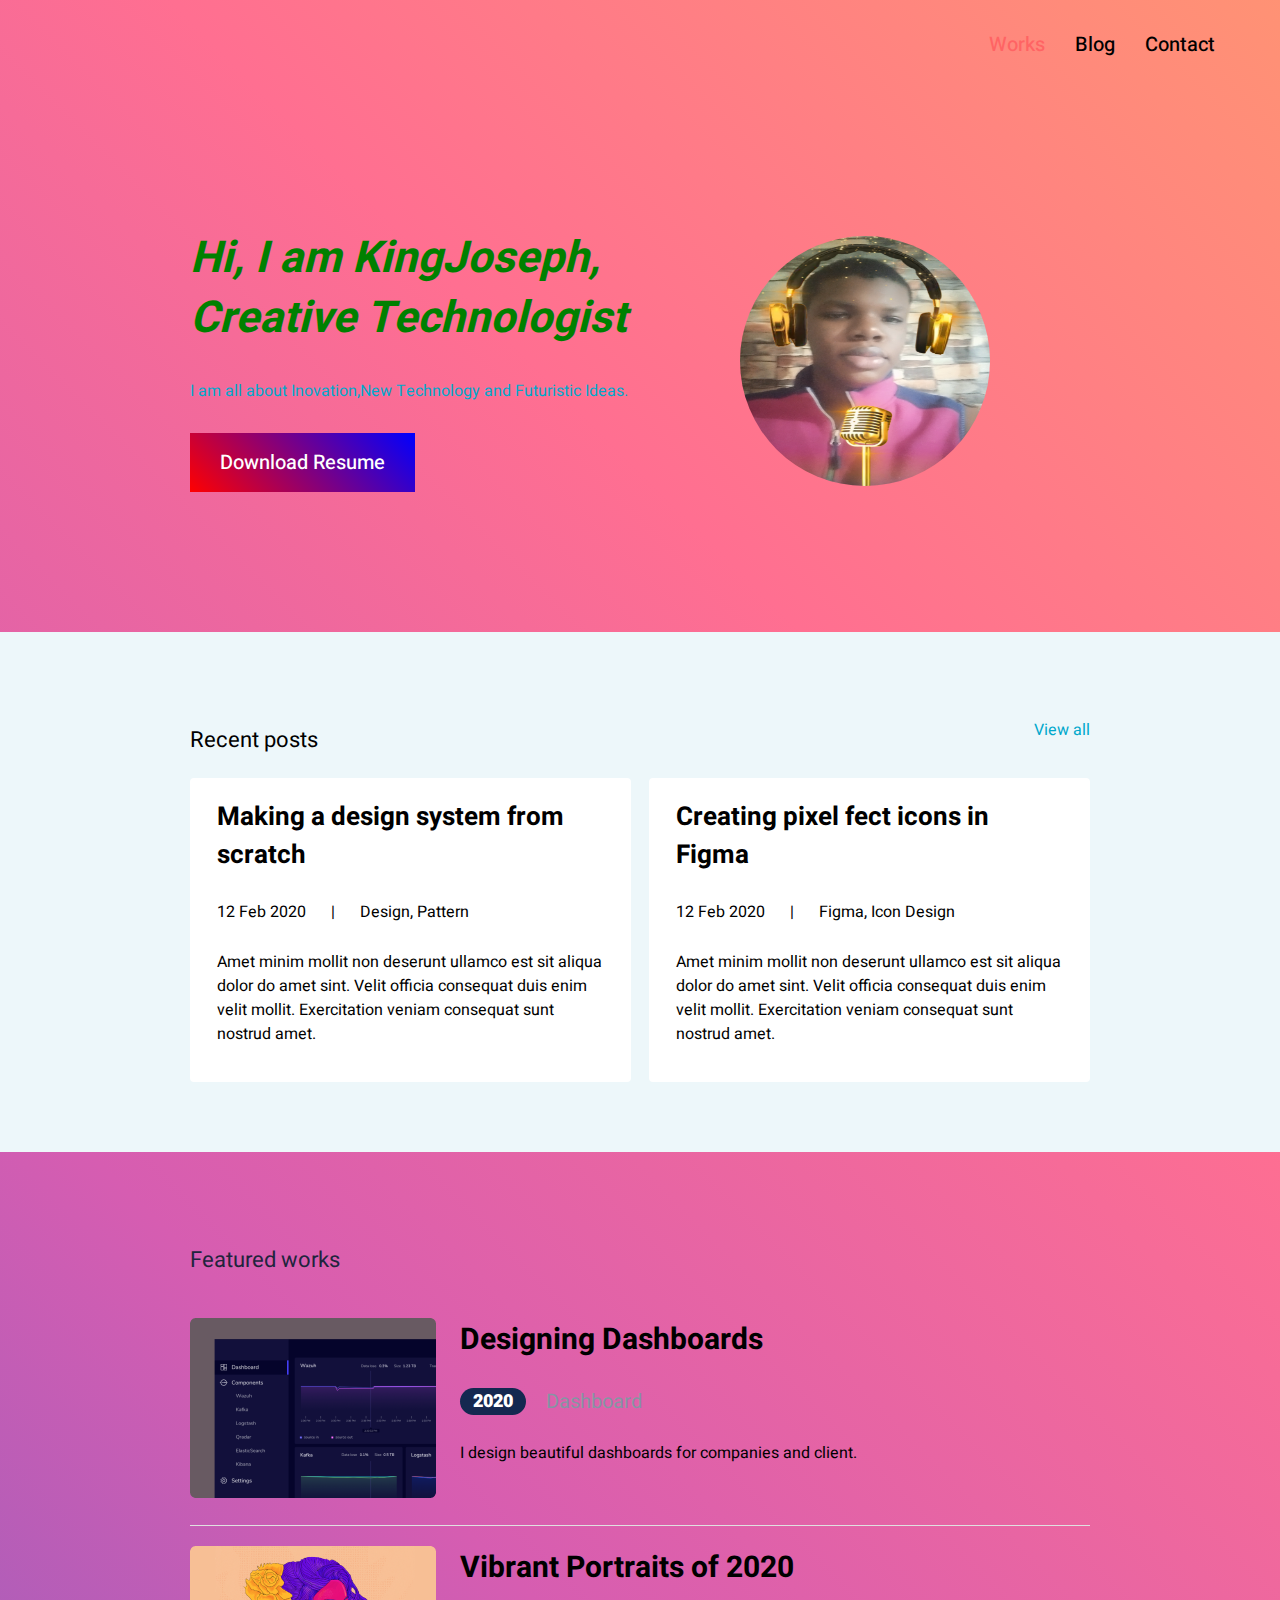
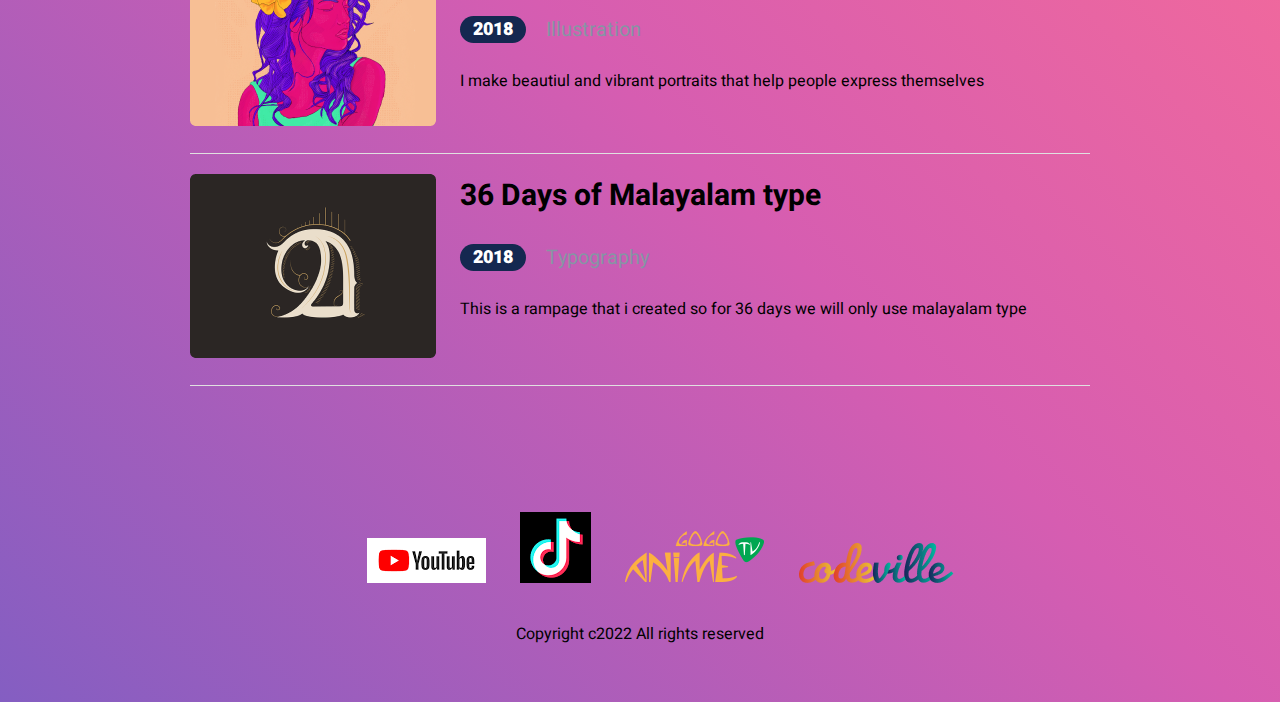
<file: index.html>
<!DOCTYPE html>
<html lang="en">
  <head>
    <meta charset="utf-8" />
    <link rel="icon" href="%PUBLIC_URL%/favicon.ico" />
    <meta name="viewport" content="width=device-width, initial-scale=1" />
    <meta name="theme-color" content="#000000" />
    <meta
      name="description"
      content=""
    />
    <link rel="stylesheet" href="style.css" />  
    <!-- GOOGLE FONT HEEBO   -->

    <link rel="preconnect" href="https://fonts.googleapis.com">
    <link rel="preconnect" href="https://fonts.gstatic.com" crossorigin>
    <link href="https://fonts.googleapis.com/css2?family=Heebo:wght@400;500;600;700&display=swap" rel="stylesheet">

   
    <script>
        let d= 'enable cookies';
        alert ("Do you want to "+d);
    </script>
    
    <title>My Portofolio</title>
  </head>
  <body>
    <header class="home-header">
        <nav>
            <ul class="home-ul">
                <a><li class="active">Works</li></a>
                <a href="#blog" ><li>Blog</li></a> 
                <a href="#contact" ><li>Contact</li></a>
            </ul>
        </nav>
    </header>

    <div class="hamburger-wrapper">
        <span class="hamburger" >☰</span>
    </div>


    <!-- <main class="home-main"> -->

        <section class="sect-one">
            <div>
                <h1 class="banner-head" >Hi, I am KingJoseph, Creative Technologist</h1>
                <p class="banner-p">I am all about Inovation,New Technology and Futuristic Ideas.</p>
                <button id="banner-button">Download Resume</button>
            </div>
            <div>
                <img class="prof-img" src="images (22).jpg" alt="profile" />
            </div>
        </section>

        <section class="sect-two">
            <div class="sect-two-head">
                <p>Recent posts</p>
                <p>View all</p>
            </div>
            <div class="sect-two-wrapper" >
                <div>
                    <div>
                        <h3>Making a design system from scratch</h3>
                    </div>
                    <div class="sect-two-date">
                        <p>12 Feb 2020</p> 
                        <p> | </p> 
                        <p>Design, Pattern</p>
                    </div>
                    <div>
                        <p>Amet minim mollit non deserunt ullamco est sit aliqua dolor do amet sint. Velit officia consequat duis enim velit mollit. Exercitation veniam consequat sunt nostrud amet.</p>
                    </div>
                </div>
                <div>
                    <div>
                        <h3>Creating pixel fect icons in Figma</h3>
                    </div>
                    <div class="sect-two-date">
                        <p>12 Feb 2020 </p>
                        <p> |</p> 
                        <p>Figma, Icon Design</p>
                    </div>
                    <div>
                        <p>Amet minim mollit non deserunt ullamco est sit aliqua dolor do amet sint. Velit officia consequat duis enim velit mollit. Exercitation veniam consequat sunt nostrud amet.</p>
                    </div>
                </div>
            </div>
        </section>

        <section id="blog" class="sect-three" >
            <p>Featured works</p>
            <div>
                <div>
                    <img class="sect-three-img" src="one.png" alt="dashboard" />
                </div>
                <div>
                    <h5>Designing Dashboards</h5>
                    <div class="sect-three-date"><p>2020</p> <p>Dashboard</p></div>
                    <p>I design beautiful dashboards for companies and client.</p>
                </div>
            </div>
            <div>
                <div>
                    <img src="two.png" alt="girl" />
                </div>
                <div>
                    <h5>Vibrant Portraits of 2020</h5>
                    <div class="sect-three-date"><p>2018</p> <p>Illustration</p></div>
                    <p>I make beautiul and vibrant portraits that help people express themselves</p>
                </div>
            </div>
            <div>
                <div>
                    <img src="three.png" alt="a" />
                </div>
                <div>
                    <h5>36 Days of Malayalam type</h5>
                    <div class="sect-three-date"><p>2018</p> <p>Typography</p></div>
                    <p>This is a rampage that i created so for 36 days we will only use malayalam type</p>
                </div>
            </div>
        </section>

    <!-- </main> -->


    <footer id="contact" class="footer">
        <ul>
            <a href="https://youtube.com"target="_blank"><img class="footer-icons" src="download (2).png"alt="youtube.com"></a>
            <a href="https://tiktok.com"target="_blank"><img class="footer-icons" src="download (1).png"alt="youtube.com"></a>
            <a href="https://gogoanime.so"target="_blank"><img class="footer-icons" src="logo.png"alt="youtube.com"></a>
                    <a href="https://genesystechhub.com"target="_blank"><img class="footer-icons" src="download (3).png"alt="youtube.com"></a>
                </ul>

        <p>Copyright c2022 All rights reserved </p>
    </footer>
   
   
  </body>
</html>
</file>
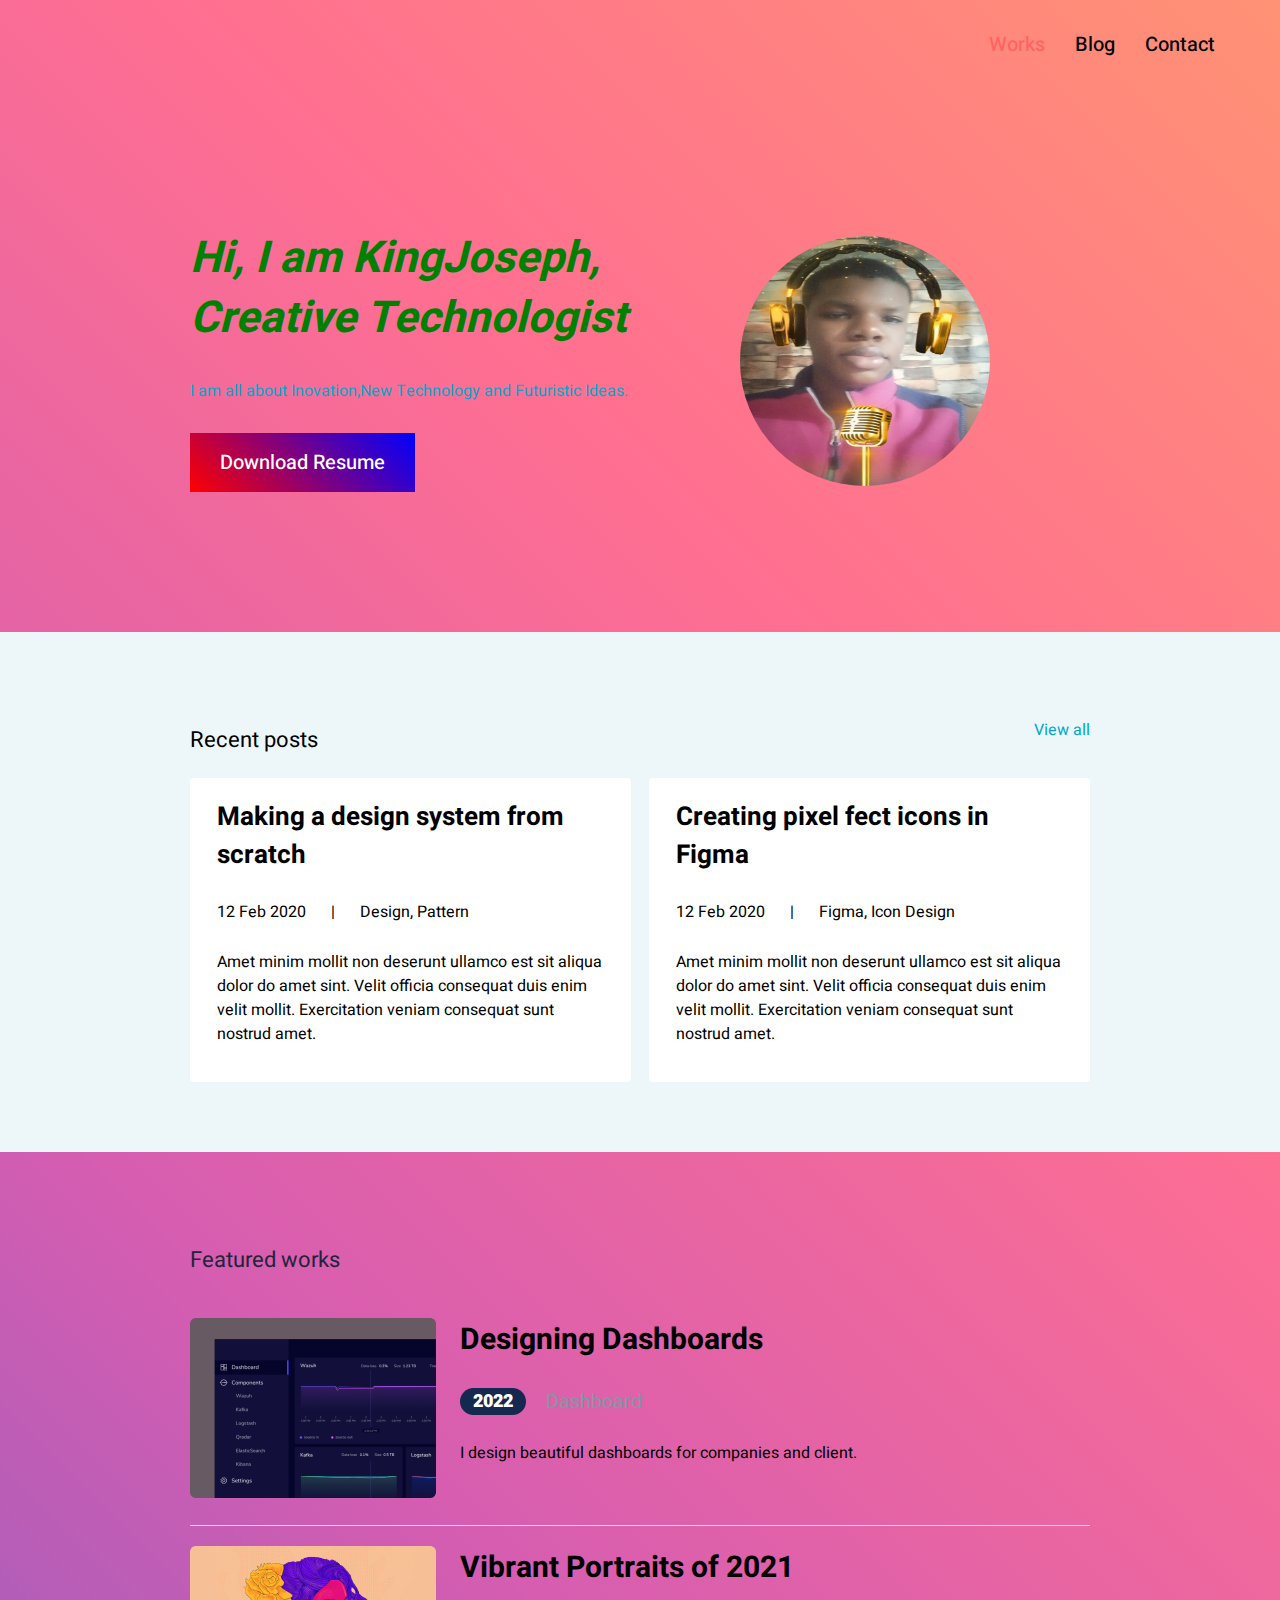
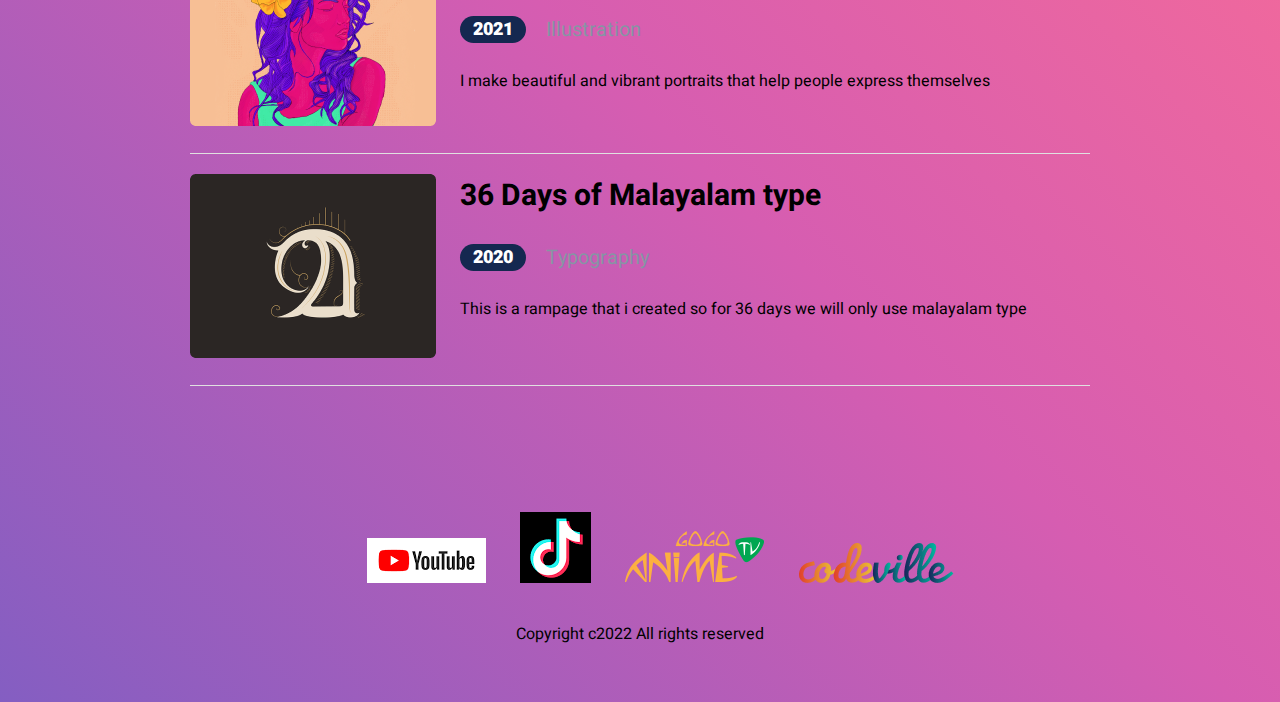
<file: PortoFolio/home.html>
<!DOCTYPE html>
<html lang="en">
  <head>
    <meta charset="utf-8" />
    <link rel="icon" href="%PUBLIC_URL%/favicon.ico" />
    <meta name="viewport" content="width=device-width, initial-scale=1" />
    <meta name="theme-color" content="#000000" />
    <meta
      name="description"
      content=""
    />
    <link rel="stylesheet" href="style.css" />  
    <!-- GOOGLE FONT HEEBO   -->

    <link rel="preconnect" href="https://fonts.googleapis.com">
    <link rel="preconnect" href="https://fonts.gstatic.com" crossorigin>
    <link href="https://fonts.googleapis.com/css2?family=Heebo:wght@400;500;600;700&display=swap" rel="stylesheet">

   
    <script>
        let d= 'enable cookies';
        alert ("Do you want to "+d);
    </script>
    
    <title>My Portofolio</title>
  </head>
  <body>
    <header class="home-header">
        <nav>
            <ul class="home-ul">
                <a><li class="active">Works</li></a>
                <a href="#blog" ><li>Blog</li></a> 
                <a href="#contact" ><li>Contact</li></a>
            </ul>
        </nav>
    </header>

    <div class="hamburger-wrapper">
        <span class="hamburger" >☰</span>
    </div>


    <!-- <main class="home-main"> -->

        <section class="sect-one">
            <div>
                <h1 class="banner-head" >Hi, I am KingJoseph, Creative Technologist</h1>
                <p class="banner-p">I am all about Inovation,New Technology and Futuristic Ideas.</p>
                <button id="banner-button">Download Resume</button>
            </div>
            <div>
                <img class="prof-img" src="images (22).jpg" alt="profile" />
            </div>
        </section>

        <section class="sect-two">
            <div class="sect-two-head">
                <p>Recent posts</p>
                <p>View all</p>
            </div>
            <div class="sect-two-wrapper" >
                <div>
                    <div>
                        <h3>Making a design system from scratch</h3>
                    </div>
                    <div class="sect-two-date">
                        <p>12 Feb 2020</p> 
                        <p> | </p> 
                        <p>Design, Pattern</p>
                    </div>
                    <div>
                        <p>Amet minim mollit non deserunt ullamco est sit aliqua dolor do amet sint. Velit officia consequat duis enim velit mollit. Exercitation veniam consequat sunt nostrud amet.</p>
                    </div>
                </div>
                <div>
                    <div>
                        <h3>Creating pixel fect icons in Figma</h3>
                    </div>
                    <div class="sect-two-date">
                        <p>12 Feb 2020 </p>
                        <p> |</p> 
                        <p>Figma, Icon Design</p>
                    </div>
                    <div>
                        <p>Amet minim mollit non deserunt ullamco est sit aliqua dolor do amet sint. Velit officia consequat duis enim velit mollit. Exercitation veniam consequat sunt nostrud amet.</p>
                    </div>
                </div>
            </div>
        </section>

        <section id="blog" class="sect-three" >
            <p>Featured works</p>
            <div>
                <div>
                    <img class="sect-three-img" src="one.png" alt="dashboard" />
                </div>
                <div>
                    <h5>Designing Dashboards</h5>
                    <div class="sect-three-date"><p>2022</p> <p>Dashboard</p></div>
                    <p>I design beautiful dashboards for companies and client.</p>
                </div>
            </div>
            <div>
                <div>
                    <img src="two.png" alt="girl" />
                </div>
                <div>
                    <h5>Vibrant Portraits of 2021</h5>
                    <div class="sect-three-date"><p>2021</p> <p>Illustration</p></div>
                    <p>I make beautiful and vibrant portraits that help people express themselves</p>
                </div>
            </div>
            <div>
                <div>
                    <img src="three.png" alt="a" />
                </div>
                <div>
                    <h5>36 Days of Malayalam type</h5>
                    <div class="sect-three-date"><p>2020</p> <p>Typography</p></div>
                    <p>This is a rampage that i created so for 36 days we will only use malayalam type</p>
                </div>
            </div>
        </section>

    <!-- </main> -->


    <footer id="contact" class="footer">
        <ul>
            <a href="https://youtube.com"target="_blank"><img class="footer-icons" src="download (2).png"alt="youtube.com"></a>
            <a href="https://tiktok.com"target="_blank"><img class="footer-icons" src="download (1).png"alt="youtube.com"></a>
            <a href="https://gogoanime.so"target="_blank"><img class="footer-icons" src="logo.png"alt="youtube.com"></a>
                    <a href="https://genesystechhub.com"target="_blank"><img class="footer-icons" src="download (3).png"alt="youtube.com"></a>
                </ul>

        <p>Copyright c2022 All rights reserved </p>
    </footer>
   
   
  </body>
</html>
</file>
<file: style.css>
html {
    scroll-behavior: smooth;
}
    body {
    margin: 0;
    font-family: -apple-system, BlinkMacSystemFont, 'Segoe UI', 'Roboto', 'Oxygen',
      'Ubuntu', 'Cantarell', 'Fira Sans', 'Droid Sans', 'Helivetica Neue',
    sans-serif;
    font-size: 16px;
    font-family: 'Heebo', sans-serif;
}
.hamburger {
    display: none;
}
.home-header {
    display: flex;
    justify-content: end;
    align-items: center;
    padding: 30px 0;
}
.home-ul {
    margin: 0 50px;
    display: flex;
}
.active {
    color: #FF6464 !important;
}
.home-ul > a {
    display: inline;
    padding: 0 15px;
    font-size: 1.25rem;
    font-weight: 500;
    font-style: normal;
    color: #000000;
    list-style: none;
    text-decoration: none;
}
.sect-one {
    
    display: flex;
    justify-content: space-between;
    padding: 70px 190px;
}
.sect-one > div:nth-child(1) {
    width: 50%;
    padding: 70px 0;
}
.sect-one > div:nth-child(2) {
    width: 50%;
    display: flex;
    justify-content: center;
    align-items: center;
}
.banner-p{
    color:#00a8cc;}
.banner-head {
    font-size: 44px;
    font-weight: 700;
    line-height: 60px;
     color: green;
     font-style: oblique;
    margin: 0;
}
.sect-one div > p {
    margin: 30px 0;
}
.sect-one div > button {
    background-image: linear-gradient(45deg,red,blue)  ;
    border-style: none;
    padding: 15px 30px ;
    color: #fff;
    font-family: Heebo;
    font-size: 20px;
    font-weight: 500;
    line-height: 29px;     
}
.prof-img {
    width: 250px;
   height: 250px;
   border-radius:50%;
}
.sect-two {
    background: #EDF7FA;
    padding: 70px 190px;
}
.sect-two-head {
    display: flex;
    justify-content: space-between;
}
.sect-two-head p:nth-child(2) {
    font-style: normal;
    font-weight: 400;
    font-size: 16px;
    line-height: 24px;
    color: #00A8CC;
}
.sect-two-head p:nth-child(1) {
    font-size: 22px;
}
.sect-two-wrapper {
    display: flex;
    justify-content: space-between;
}
.sect-two-wrapper > div:nth-child(1) {
    background-color: #fff;                 
    width: 43%;
    padding: 20px 27px;
    border-radius: 4px;
}
.sect-two-wrapper > div:nth-child(2) {
    background-color: #fff;
    width: 43%;
    padding: 20px 27px;
    border-radius: 4px;
}
.sect-two-wrapper div > div h3 {
    font-size: 26px;
    font-weight: 700;
    line-height: 38px;
    margin: 0;
}
.sect-two-date p {
    margin: 0;
}
.sect-two-date p:nth-child(even) {
    padding: 0px 25px;
}
.sect-two-date {
    display: flex;
    margin: 26px 0;
}
.sect-three {
    padding: 70px 190px;
}
.sect-three > p {
    font-family: 'Heebo';
    font-style: normal;
    font-weight: 400;
    font-size: 22px;
    color: #21243D;
}
.sect-three > div:nth-child(2) {
    display: flex;
    justify-content: space-between;
    border-bottom: 1px solid #E0E0E0;
    padding: 20px 0;
}
.sect-three > div:nth-child(2) >div:nth-child(1) {
    width: 27%;
}
.sect-three > div:nth-child(2) >div:nth-child(2) {
    width: 70%;
}
.sect-three > div:nth-child(3) {
    display: flex;
    justify-content: space-between;
    border-bottom: 1px solid #E0E0E0;
    padding: 20px 0;
}
.sect-three > div:nth-child(3) >div:nth-child(1) {
    width: 27%;
}
.sect-three > div:nth-child(3) >div:nth-child(2) {
    width: 70%;
}
.sect-three > div:nth-child(4) {
    display: flex;
    justify-content: space-between;
    border-bottom: 1px solid #E0E0E0;
    padding: 20px 0;
}
.sect-three > div:nth-child(4) >div:nth-child(1) {
    width: 27%;
}
.sect-three > div:nth-child(4) >div:nth-child(2) {
    width: 70%;
}
.sect-three-date {
    display: flex;
    align-items: center;
    padding: 25px 0;
}
.sect-three > div h5 {
    font-size: 30px;
    font-weight: 700;
    line-height: 44px;
    margin: 0;
}
.sect-three > div p {
    margin: 0;
}
.sect-three-date > p:nth-child(1) {    
    background: #142850;
    border-radius: 16px;
    color: #fff;
    font-size: 18px;
    font-weight: 900;
    padding: 0px 13px;
    margin-right: 20px;
}
.sect-three-date > p:nth-child(2) {    
    font-family: 'Heebo';
    font-style: normal;
    font-weight: 400;
    font-size: 20px;
    line-height: 29px;
    color: #8695A4;
}
.footer {
    display: flex;
    flex-direction: column;
    align-items: center;
    padding: 40px 0;
}
.footer-icons {
    margin: 0 15px;
}
@media screen and (max-width: 992px) {
    .sect-one, .sect-two, .sect-three {
        padding: 20px;
    }
    .sect-two-wrapper > div:nth-child(1), .sect-two-wrapper > div:nth-child(2)  {
        margin: 5px 5px;
    }
}
@media screen and (max-width: 792px) {
    .sect-one, .sect-two, .sect-three {
        padding: 20px;
    }
    .sect-two-wrapper > div:nth-child(1), .sect-two-wrapper > div:nth-child(2)  {
        width: 95%;
        margin: 5px 5px;
    }
    .sect-three > div:nth-child(3) , .sect-three > div:nth-child(4) {
        display: none;
    }
    .sect-three > div:nth-child(2) >div:nth-child(1) {
        width: 33%;
        /* background-color: #FF6464; */
    }
    .sect-three > div:nth-child(2) >div:nth-child(2) {
        width: 65%;
    }
    .sect-three-img {
        width: 100%;
    }
}
@media screen and (max-width: 576px) {
    .home-header {
        display: none;
    }
    .hamburger {
        display: block;
    }
    .hamburger-wrapper {
        display: flex;
        justify-content: end;
        width: 97%;
    }
    .sect-one {
        flex-wrap: wrap;
        width: 90%;
        padding: 0px 0px;
        margin: auto;
        text-align: center;
        position: relative;
    }
    .sect-one > div:nth-child(1) {
        width: 100%;
        padding: 0;
        margin: 50px 0;
        position: absolute;
        top: 270px;
        right: 0;
    }
    .sect-one > div:nth-child(2) {
        width: 100%;
        padding-top: 30px;
    }
    .banner-head {
        font-family: 'Heebo';
        font-size: 32px;
        font-weight: 700;
        line-height: 40px;
    }
    .sect-one div > p {
        font-size: 16px;
        font-weight: 400;
        line-height: 24px;
    }
    .sect-one div > button {
        background: #FF6464;
        border-style: none;
        padding: 15px 30px ;
        color: #fff;
        font-size: 20px;
        font-weight: 500;
        border-radius: 2px;
    }
    .sect-two {
        width: 100%; 
        padding: 10px 0;
        margin-top: 390px;
    }
    .sect-two-wrapper  {
        flex-wrap: wrap;
        width: 90%;
        margin: auto;
    }
    .sect-two-wrapper > div:nth-child(1), .sect-two-wrapper > div:nth-child(2)  {
        width: 100%;
        margin: 10px 0;
        border-radius: 4px;
    }
    .sect-two-wrapper div > div h3 {
        font-size: 22px;
    }
    .sect-two-head > p:nth-child(2) {
        display: none;
    }
    .sect-two-head {
        justify-content: center;
    }
    .sect-three {
        width: 90%;
        padding: 0;
        margin: auto;
    }
    .sect-three > div:nth-child(2) {
        width: 100%;
        flex-wrap: wrap;
    }
    .sect-three > div:nth-child(2) >div:nth-child(1) {
        width: 100%;
    }
    .sect-three > div:nth-child(2) >div:nth-child(2) {
        width: 100%;
    }
    .sect-three-img {
        width: 100%;
    }
    .sect-three > div:nth-child(3) , .sect-three > div:nth-child(4) {
        display: none;
    }
    .footer { 
        padding-top: 170px;
    }
   
}
body {
   
    background-color:white;
    background-image: var(--gradient);
    background-clip:text;
    
    background-size: 400%;
    animation: bg-animation 5s infinite alternate;
 }
 @keyframes bg-animation{
    0%{
       background-position: left;
    }
    100%{
       background-position: right;
    }   
    }
    :root {
        --gradient: linear-gradient(
           45deg,
           #845ec2,
           #d65db1,
           #ff6f91,
           #ff9671,
           #ffc75f,
           #f9f871,
           #eff
        );
     }
</file>
<file: PortoFolio/style.css>
html {
    scroll-behavior: smooth;
}
    body {
    margin: 0;
    font-family: -apple-system, BlinkMacSystemFont, 'Segoe UI', 'Roboto', 'Oxygen',
      'Ubuntu', 'Cantarell', 'Fira Sans', 'Droid Sans', 'Helivetica Neue',
    sans-serif;
    font-size: 16px;
    font-family: 'Heebo', sans-serif;
}
.hamburger {
    display: none;
}
.home-header {
    display: flex;
    justify-content: end;
    align-items: center;
    padding: 30px 0;
}
.home-ul {
    margin: 0 50px;
    display: flex;
}
.active {
    color: #FF6464 !important;
}
.home-ul > a {
    display: inline;
    padding: 0 15px;
    font-size: 1.25rem;
    font-weight: 500;
    font-style: normal;
    color: #000000;
    list-style: none;
    text-decoration: none;
}
.sect-one {
    
    display: flex;
    justify-content: space-between;
    padding: 70px 190px;
}
.sect-one > div:nth-child(1) {
    width: 50%;
    padding: 70px 0;
}
.sect-one > div:nth-child(2) {
    width: 50%;
    display: flex;
    justify-content: center;
    align-items: center;
}
.banner-p{
    color:#00a8cc;}
.banner-head {
    font-size: 44px;
    font-weight: 700;
    line-height: 60px;
     color: green;
     font-style: oblique;
    margin: 0;
}
.sect-one div > p {
    margin: 30px 0;
}
.sect-one div > button {
    background-image: linear-gradient(45deg,red,blue)  ;
    border-style: none;
    padding: 15px 30px ;
    color: #fff;
    font-family: Heebo;
    font-size: 20px;
    font-weight: 500;
    line-height: 29px;     
}
.prof-img {
    width: 250px;
   height: 250px;
   border-radius:50%;
}
.sect-two {
    background: #EDF7FA;
    padding: 70px 190px;
}
.sect-two-head {
    display: flex;
    justify-content: space-between;
}
.sect-two-head p:nth-child(2) {
    font-style: normal;
    font-weight: 400;
    font-size: 16px;
    line-height: 24px;
    color: #00A8CC;
}
.sect-two-head p:nth-child(1) {
    font-size: 22px;
}
.sect-two-wrapper {
    display: flex;
    justify-content: space-between;
}
.sect-two-wrapper > div:nth-child(1) {
    background-color: #fff;                 
    width: 43%;
    padding: 20px 27px;
    border-radius: 4px;
}
.sect-two-wrapper > div:nth-child(2) {
    background-color: #fff;
    width: 43%;
    padding: 20px 27px;
    border-radius: 4px;
}
.sect-two-wrapper div > div h3 {
    font-size: 26px;
    font-weight: 700;
    line-height: 38px;
    margin: 0;
}
.sect-two-date p {
    margin: 0;
}
.sect-two-date p:nth-child(even) {
    padding: 0px 25px;
}
.sect-two-date {
    display: flex;
    margin: 26px 0;
}
.sect-three {
    padding: 70px 190px;
}
.sect-three > p {
    font-family: 'Heebo';
    font-style: normal;
    font-weight: 400;
    font-size: 22px;
    color: #21243D;
}
.sect-three > div:nth-child(2) {
    display: flex;
    justify-content: space-between;
    border-bottom: 1px solid #E0E0E0;
    padding: 20px 0;
}
.sect-three > div:nth-child(2) >div:nth-child(1) {
    width: 27%;
}
.sect-three > div:nth-child(2) >div:nth-child(2) {
    width: 70%;
}
.sect-three > div:nth-child(3) {
    display: flex;
    justify-content: space-between;
    border-bottom: 1px solid #E0E0E0;
    padding: 20px 0;
}
.sect-three > div:nth-child(3) >div:nth-child(1) {
    width: 27%;
}
.sect-three > div:nth-child(3) >div:nth-child(2) {
    width: 70%;
}
.sect-three > div:nth-child(4) {
    display: flex;
    justify-content: space-between;
    border-bottom: 1px solid #E0E0E0;
    padding: 20px 0;
}
.sect-three > div:nth-child(4) >div:nth-child(1) {
    width: 27%;
}
.sect-three > div:nth-child(4) >div:nth-child(2) {
    width: 70%;
}
.sect-three-date {
    display: flex;
    align-items: center;
    padding: 25px 0;
}
.sect-three > div h5 {
    font-size: 30px;
    font-weight: 700;
    line-height: 44px;
    margin: 0;
}
.sect-three > div p {
    margin: 0;
}
.sect-three-date > p:nth-child(1) {    
    background: #142850;
    border-radius: 16px;
    color: #fff;
    font-size: 18px;
    font-weight: 900;
    padding: 0px 13px;
    margin-right: 20px;
}
.sect-three-date > p:nth-child(2) {    
    font-family: 'Heebo';
    font-style: normal;
    font-weight: 400;
    font-size: 20px;
    line-height: 29px;
    color: #8695A4;
}
.footer {
    display: flex;
    flex-direction: column;
    align-items: center;
    padding: 40px 0;
}
.footer-icons {
    margin: 0 15px;
}
@media screen and (max-width: 992px) {
    .sect-one, .sect-two, .sect-three {
        padding: 20px;
    }
    .sect-two-wrapper > div:nth-child(1), .sect-two-wrapper > div:nth-child(2)  {
        margin: 5px 5px;
    }
}
@media screen and (max-width: 792px) {
    .sect-one, .sect-two, .sect-three {
        padding: 20px;
    }
    .sect-two-wrapper > div:nth-child(1), .sect-two-wrapper > div:nth-child(2)  {
        width: 95%;
        margin: 5px 5px;
    }
    .sect-three > div:nth-child(3) , .sect-three > div:nth-child(4) {
        display: none;
    }
    .sect-three > div:nth-child(2) >div:nth-child(1) {
        width: 33%;
        /* background-color: #FF6464; */
    }
    .sect-three > div:nth-child(2) >div:nth-child(2) {
        width: 65%;
    }
    .sect-three-img {
        width: 100%;
    }
}
@media screen and (max-width: 576px) {
    .home-header {
        display: none;
    }
    .hamburger {
        display: block;
    }
    .hamburger-wrapper {
        display: flex;
        justify-content: end;
        width: 97%;
    }
    .sect-one {
        flex-wrap: wrap;
        width: 90%;
        padding: 0px 0px;
        margin: auto;
        text-align: center;
        position: relative;
    }
    .sect-one > div:nth-child(1) {
        width: 100%;
        padding: 0;
        margin: 50px 0;
        position: absolute;
        top: 270px;
        right: 0;
    }
    .sect-one > div:nth-child(2) {
        width: 100%;
        padding-top: 30px;
    }
    .banner-head {
        font-family: 'Heebo';
        font-size: 32px;
        font-weight: 700;
        line-height: 40px;
    }
    .sect-one div > p {
        font-size: 16px;
        font-weight: 400;
        line-height: 24px;
    }
    .sect-one div > button {
        background: #FF6464;
        border-style: none;
        padding: 15px 30px ;
        color: #fff;
        font-size: 20px;
        font-weight: 500;
        border-radius: 2px;
    }
    .sect-two {
        width: 100%; 
        padding: 10px 0;
        margin-top: 390px;
    }
    .sect-two-wrapper  {
        flex-wrap: wrap;
        width: 90%;
        margin: auto;
    }
    .sect-two-wrapper > div:nth-child(1), .sect-two-wrapper > div:nth-child(2)  {
        width: 100%;
        margin: 10px 0;
        border-radius: 4px;
    }
    .sect-two-wrapper div > div h3 {
        font-size: 22px;
    }
    .sect-two-head > p:nth-child(2) {
        display: none;
    }
    .sect-two-head {
        justify-content: center;
    }
    .sect-three {
        width: 90%;
        padding: 0;
        margin: auto;
    }
    .sect-three > div:nth-child(2) {
        width: 100%;
        flex-wrap: wrap;
    }
    .sect-three > div:nth-child(2) >div:nth-child(1) {
        width: 100%;
    }
    .sect-three > div:nth-child(2) >div:nth-child(2) {
        width: 100%;
    }
    .sect-three-img {
        width: 100%;
    }
    .sect-three > div:nth-child(3) , .sect-three > div:nth-child(4) {
        display: none;
    }
    .footer { 
        padding-top: 170px;
    }
   
}
body {
   
    background-color:white;
    background-image: var(--gradient);
    background-clip:text;
    
    background-size: 400%;
    animation: bg-animation 5s infinite alternate;
 }
 @keyframes bg-animation{
    0%{
       background-position: left;
    }
    100%{
       background-position: right;
    }   
    }
    :root {
        --gradient: linear-gradient(
           45deg,
           #845ec2,
           #d65db1,
           #ff6f91,
           #ff9671,
           #ffc75f,
           #f9f871,
           #eff
        );
     }
</file>
